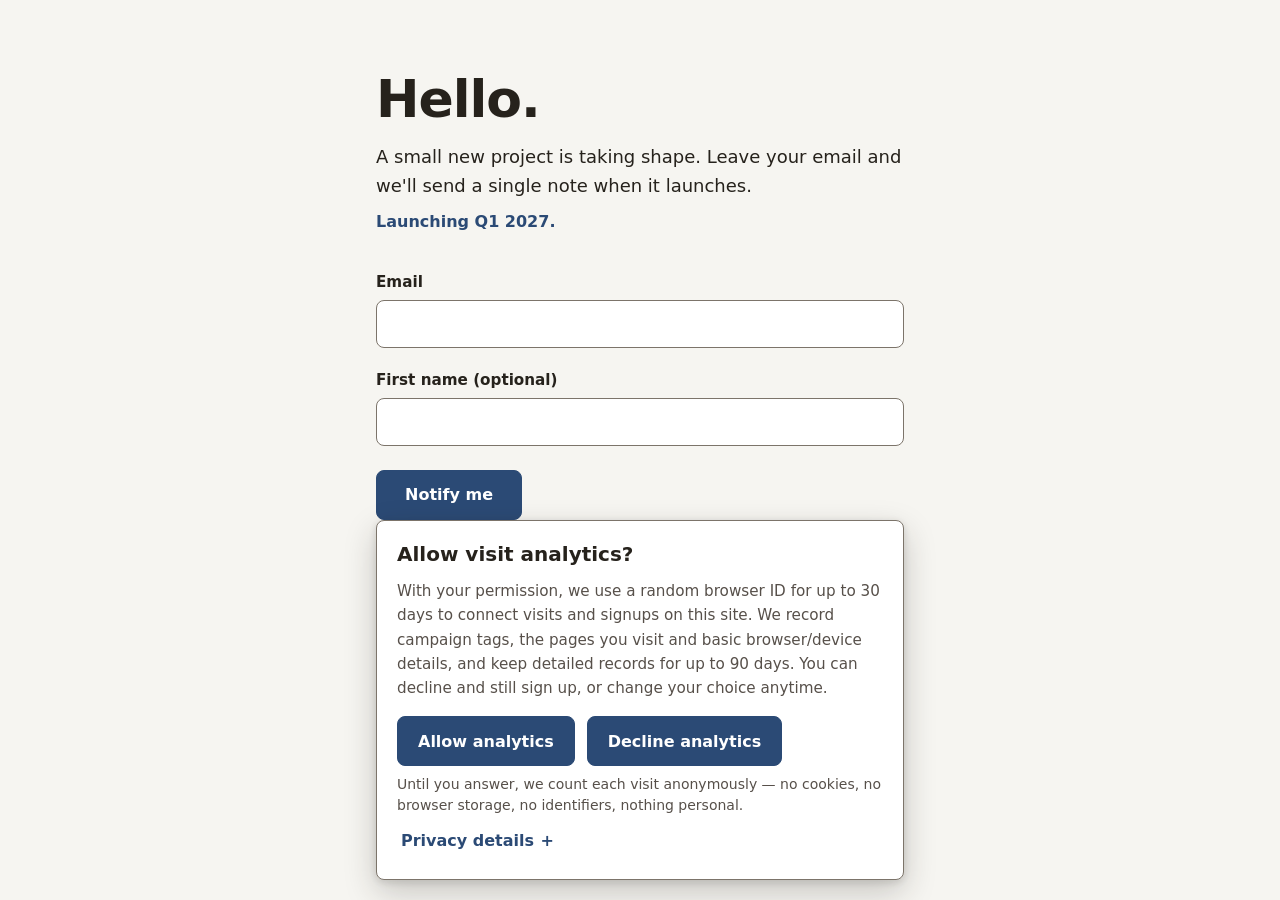
<file: index.html>
<!DOCTYPE html>
<html lang="en">
<head>
<meta charset="utf-8">
<meta name="viewport" content="width=device-width, initial-scale=1">
<meta name="color-scheme" content="light">
<meta name="referrer" content="strict-origin-when-cross-origin">
<title>Hello — get notified at launch</title>
<meta name="description" content="A small new project is taking shape. Leave your email and we'll send a single note when it launches.">
<link rel="icon" href="favicon.ico" sizes="16x16 32x32 48x48">
<link rel="icon" type="image/svg+xml" href="favicon.svg">
<link rel="apple-touch-icon" href="apple-touch-icon.png">
<meta property="og:type" content="website">
<meta property="og:site_name" content="Shadow Launch Staging">
<meta property="og:title" content="Hello — get notified at launch">
<meta property="og:description" content="A small new project is taking shape. Leave your email and we'll send a single note when it launches.">
<meta property="og:url" content="https://shadowlaunchstaging.com/">
<meta property="og:image" content="https://shadowlaunchstaging.com/og-image.png">
<meta property="og:image:width" content="512">
<meta property="og:image:height" content="512">
<meta property="og:image:type" content="image/png">
<meta property="og:image:alt" content="ShadowLaunchStaging logo">
<meta name="twitter:card" content="summary">
<meta name="twitter:image" content="https://shadowlaunchstaging.com/og-image.png">
<link rel="stylesheet" href="styles.css">
</head>
<body>
<main id="main">

  <section class="intro" aria-labelledby="intro-title">
    <h1 id="intro-title">Hello.</h1>
    <p class="lead">A small new project is taking shape. Leave your email and we'll send a single note when it launches.</p>
    <p class="launch-line">Launching Q1 2027.</p>

    <!-- Inert locally: no action attribute, button type="button", status stays
         empty. signup.js acts only when a real signup-config.js (deployed
         variant) defines window.__SHADOW_SIGNUP_CONFIG__; tracking.js acts only
         when a real tracking-config.js defines window.__SHADOW_TRACKING_CONFIG__.
         Both stay silent on file:// and without config — no requests, no storage. -->
    <form class="signup" data-signup>
      <div class="field">
        <label for="signup-email">Email</label>
        <input type="email" id="signup-email" name="email" required autocomplete="email">
      </div>
      <div class="field">
        <label for="signup-first-name">First name (optional)</label>
        <input type="text" id="signup-first-name" name="first_name" autocomplete="given-name">
      </div>
      <button class="signup-button" type="button">Notify me</button>
      <p class="signup-status" role="status" aria-live="polite"></p>
    </form>

    <p class="consent">When your signup request reaches us, we store the email you enter, your first name if you add one, the address of the page you signed up from, and basic technical details (time, IP, browser, browser language, and the referring page if your browser sends one) — solely to send you the one launch note and to protect the form from abuse. To do that, submissions are checked by Google reCAPTCHA Enterprise, a separate security service from Google. Visit analytics is a separate, optional choice — allowing analytics is never required to sign up.</p>
  </section>

</main>

<!-- Consent banner (ui-ux spec consent-banner-spec__20261001-142148.md; final
     strings from marketing-copy consent-privacy-wording__20261001-142148.md).
     Ships hidden; tracking.js unhides it only after validating a live enabled
     window.__SHADOW_TRACKING_CONFIG__ on a non-file: origin. Without that it
     stays hidden forever: no storage, no requests, fully inert locally.
     Sticky bottom overlay pinned to the viewport bottom (revision
     consent-banner-sticky__20261002-145950 — user directive 2026-10-02
     supersedes the 2026-10-01 normal-flow placement; the page stays scrollable
     and non-modal). Compact viewports show a small bar whose "Privacy details"
     disclosure opens as a fullscreen fixed panel (tracking.js adds the
     .consent-banner--details-open class that hides the bar and makes the
     background non-focusable, with robust cleanup); desktop keeps the full
     inline disclosure in a centered, height-capped card. -->
<aside class="consent-banner" data-consent-banner aria-labelledby="consent-banner-title" hidden>
  <div class="consent-banner__inner">
    <h2 id="consent-banner-title" tabindex="-1">Allow visit analytics?</h2>
    <p class="consent-banner__body">With your permission, we use a random browser ID for up to 30 days to connect visits and signups on this site. We record campaign tags, the pages you visit and basic browser/device details, and keep detailed records for up to 90 days. You can decline and still sign up, or change your choice anytime.</p>

    <div class="consent-banner__actions">
      <button type="button" class="consent-btn" data-consent-allow>Allow analytics</button>
      <button type="button" class="consent-btn" data-consent-decline>Decline analytics</button>
    </div>
    <p class="consent-banner__note" data-consent-note>Until you answer, we count each visit anonymously — no cookies, no browser storage, no identifiers, nothing personal.</p>

    <!-- Manager mode only (reopened via footer "Privacy choices" after a
         choice exists); hidden in the initial decision state. -->
    <p class="consent-banner__current" data-consent-current hidden></p>
    <button type="button" class="consent-btn" data-consent-toggle hidden>Turn off analytics</button>
    <button type="button" class="consent-btn consent-btn--ghost" data-consent-close hidden>Close</button>

    <!-- Native disclosure; tracking.js adds only focus choreography, Escape
         and the fullscreen Close handling on live pages. Placed last so the
         tab order is Allow → Decline → Privacy details in decision mode and
         turn on/off → Close → Privacy details in manager mode (ui-ux §8.3).
         The Close control at the top of the body is the fullscreen panel's
         chrome (compact viewports only; hidden on the desktop inline view). -->
    <details class="consent-details" data-consent-details>
      <summary class="consent-details__summary"><span>Privacy details</span></summary>
      <div class="consent-details__body">
        <button type="button" class="consent-details__close" data-consent-details-close>Close</button>
        <p class="consent-details__heading">Who is responsible</p>
        <p>This site is run by Canvas Tech Solutions, which is responsible for the data described here.</p>

        <p class="consent-details__heading">The anonymous visit count</p>
        <p>Before you answer, each page view is counted as one anonymous row: the page path, any traffic-source (utm) tags, the referring site when present, device type (mobile, desktop or tablet) and the time — nothing else is kept, on your device or ours.</p>

        <p class="consent-details__heading">What we collect if you allow analytics</p>
        <ul>
          <li>Campaign tags from the page address, when present: utm_source, utm_medium, utm_campaign, utm_id, utm_content and utm_term. Other tags and ad-click IDs (like gclid or fbclid) are ignored.</li>
          <li>The page address in a cleaned form: the site, the page path and the accepted campaign tags — not the full address with every parameter.</li>
          <li>Basic browser/device details: device type, browser family and major version, operating-system family, a screen-size range, and your browser's main language. We don't record the raw browser identification string and we don't fingerprint your device.</li>
          <li>A random browser ID, kept for up to 30 days: a random code stored for this site only. It's not your name, email or account — but it can be linked to a signup you make here, so it isn't anonymous.</li>
          <li>A session ID for the current tab, which expires after 30 minutes of inactivity.</li>
          <li>Visit records: one record per page view measured after you allow analytics, kept for up to 90 days.</li>
        </ul>

        <p class="consent-details__heading">How analytics connects to signups</p>
        <p>If you allow analytics and later submit the launch-notification form on this site, your visit can be connected to that signup, so we can see which campaign brought you here. If you decline or haven't chosen, signing up works exactly the same — we just store the page address without campaign tags, and no visit connection is made. Allowing analytics is never required to sign up.</p>

        <p class="consent-details__heading">Service providers</p>
        <ul>
          <li>This site's pages are hosted by GitHub Pages (GitHub, Inc.).</li>
          <li>Signup and analytics records are stored in a PostgreSQL database hosted in Ontario, on Microsoft Azure. Other parts of the service — such as backups or support — may involve processing outside Ontario.</li>
          <li>The launch-notification form is protected by Google reCAPTCHA Enterprise, a separate security service from Google that checks submissions for abuse. It runs whether or not you allow analytics; declining analytics doesn't turn it off.</li>
        </ul>

        <p class="consent-details__heading">Why we use this data</p>
        <ul>
          <li>To measure which campaigns bring visits and launch-notification signups on this site.</li>
          <li>To spot coarse browser and device compatibility issues.</li>
        </ul>

        <p class="consent-details__heading">What we don't do</p>
        <ul>
          <li>No advertising trackers or ad pixels.</li>
          <li>No cross-site identity — your browser ID works on this site only.</li>
          <li>No joining analytics data to your email address.</li>
          <li>No fingerprinting.</li>
          <li>No full IP address in analytics records. Like any website, this site's ordinary hosting and security do receive standard network details such as your IP address — that's separate from the optional analytics choice.</li>
          <li>If you decline: we store only your choice and its date on your browser — no browser ID, no visit records.</li>
        </ul>

        <p class="consent-details__heading">How long we keep it</p>
        <ul>
          <li>Random browser ID: up to 30 days.</li>
          <li>Detailed visit records and signup links: up to 90 days.</li>
          <li>Your privacy choice itself: up to 180 days, or until we make a material change to this notice.</li>
          <li>Summary counts without browser IDs (for example, visits per campaign per day): up to 13 months.</li>
        </ul>

        <p class="consent-details__heading">Changing your choice</p>
        <p>Select 'Privacy choices' anytime. Declining or withdrawing stops collection immediately, clears the browser ID and discards any not-yet-sent visits. Records already made are kept until their normal expiry (above) unless you ask us to delete them.</p>

        <p class="consent-details__heading">Access and deletion</p>
        <p>You can ask what data is connected to your browser ID, or have it deleted, by contacting the site owner (Canvas Tech Solutions). Because a browser ID alone doesn't prove who you are, we use a basic verification step before sharing or deleting anything.</p>
      </div>
    </details>
  </div>
</aside>

<footer class="site-footer">
  <p>© 2026</p>
  <!-- Persistent post-decision control: hidden until a choice exists and while
       the banner/manager surface is open (tracking.js toggles it). -->
  <p class="footer-privacy" data-footer-privacy hidden>
    <button type="button" class="footer-privacy__button" data-consent-reopen>Privacy choices</button>
    <span class="footer-privacy__state" data-consent-state></span>
  </p>
  <!-- Pre-existing live region for consent state feedback (screen readers);
       describes the stored preference only, never claims measurement success. -->
  <p class="visually-hidden" role="status" data-consent-status></p>
</footer>

<script src="signup.js" defer></script>
<script src="signup-config.js" defer></script>
<script src="tracking-config.js" defer></script>
<script src="tracking.js" defer></script>
</body>
</html>
</file>
<file: styles.css>
/* t0001 — FE/BE signup integration test page (fe-pipe-test__20260925-020912).
   Self-contained: system fonts, no imports, no external assets.
   One accent color; WCAG AA contrast; fluid 320px–1440px+. */

:root {
  --bg: #f6f5f1;
  --ink: #26221c;
  --muted: #57504a;
  --accent: #2b4a75;
  --accent-hover: #223c60;
  --accent-ink: #ffffff;
  --field-bg: #ffffff;
  --field-border: #7c746a;
  --success: #1e5c3d;
  --error: #8c2f21;
}

*,
*::before,
*::after { box-sizing: border-box; }

html { -webkit-text-size-adjust: 100%; }

body {
  margin: 0;
  min-height: 100vh;
  min-height: 100svh;
  display: flex;
  flex-direction: column;
  background: var(--bg);
  color: var(--ink);
  font-family: system-ui, -apple-system, "Segoe UI", Roboto, "Helvetica Neue", Arial, sans-serif;
  line-height: 1.6;
}

main {
  flex: 1 0 auto;
  display: grid;
  place-items: center;
  padding: clamp(2.5rem, 8vh, 5rem) 1.25rem;
}

.intro {
  width: 100%;
  max-width: 33rem;
  margin: 0 auto;
}

h1 {
  margin: 0 0 1rem;
  font-size: clamp(2.25rem, 7vw, 3.25rem);
  line-height: 1.05;
  letter-spacing: -0.02em;
}

.lead {
  margin: 0 0 0.5rem;
  font-size: 1.125rem;
}

.launch-line {
  margin: 0 0 2.25rem;
  font-size: 1rem;
  font-weight: 600;
  color: var(--accent);
}

/* Signup form (inert locally; live only via a real signup-config.js) */

.field { margin: 0 0 1.25rem; }

.field label {
  display: block;
  margin: 0 0 0.35rem;
  font-size: 0.95rem;
  font-weight: 600;
}

.field input {
  width: 100%;
  min-height: 48px;
  padding: 0.6rem 0.85rem;
  font: inherit;
  font-size: 1rem;
  color: var(--ink);
  background: var(--field-bg);
  border: 1px solid var(--field-border);
  border-radius: 8px;
}

.signup-button {
  min-height: 48px;
  margin-top: 0.25rem;
  padding: 0.7rem 1.75rem;
  font: inherit;
  font-size: 1rem;
  font-weight: 600;
  color: var(--accent-ink);
  background: var(--accent);
  border: 1px solid var(--accent);
  border-radius: 8px;
  cursor: pointer;
}

.signup-button:hover { background: var(--accent-hover); border-color: var(--accent-hover); }

.signup-button[disabled] { opacity: 0.65; cursor: default; }

/* Disabled-not-hidden success state (2026-10-01 user direction): the input
   keeps its exact box (no layout shift); only opacity signals the state. */
.field input[disabled] { opacity: 0.65; cursor: default; }

.signup-status {
  min-height: 1.6em;
  margin: 0.9rem 0 0;
  font-size: 0.95rem;
  font-weight: 600;
}

/* Reserve two status lines on narrow viewports: the longest error wording
   wraps to two lines below ~768px, and the reserved space (present in the
   empty state too) keeps submit outcomes at zero layout shift (2026-10-01
   user directive; verified 1440/390/320 — page height delta 0). */
@media (max-width: 767px) {
  .signup-status { min-height: 3.2em; }
}

.signup-status--success { color: var(--success); }
.signup-status--error { color: var(--error); }

.consent {
  margin: 1.75rem 0 0;
  font-size: 0.875rem;
  color: var(--muted);
}

/* Visible focus (WCAG 2.2) for links and form controls */

a:focus-visible,
.field input:focus-visible,
.signup-button:focus-visible,
.consent-btn:focus-visible,
.consent-details__summary:focus-visible,
.consent-details__close:focus-visible,
.footer-privacy__button:focus-visible {
  outline: 3px solid var(--accent);
  outline-offset: 2px;
  border-radius: 8px;
}

.field input:focus-visible { border-color: var(--accent); }

/* Footer */

.site-footer {
  flex-shrink: 0;
  padding: 1.25rem;
  text-align: center;
}

.site-footer p {
  margin: 0;
  font-size: 0.85rem;
  color: var(--muted);
}

/* Consent banner — sticky bottom overlay (revision
   consent-banner-sticky__20261002-145950; the 2026-10-02 user directive
   supersedes the 2026-10-01 normal-flow placement, every other ui-ux spec
   consent-banner-spec__20261001-142148.md §4–§8 rule is kept). Cookie-banner
   behavior: pops up pinned to the bottom of the viewport until a choice is
   made; non-modal — the page stays scrollable/usable, no focus trap in
   decision/manager modes. The wrapper spans the viewport bottom but is
   click-through (pointer-events: none); only the card takes pointer events,
   so the page behind the padding zones stays interactive. Ships hidden in
   the markup; tracking.js unhides only with a live enabled tracking config.
   Reuses existing tokens only — no new colors (the overlay shadow is the
   page's ink token #26221c at alpha). */

.consent-banner {
  position: fixed;
  left: 0;
  right: 0;
  bottom: 0;
  z-index: 60;
  padding: 0 1rem 1.25rem;
  pointer-events: none;
}

.consent-banner__inner {
  pointer-events: auto;
  max-width: 33rem;
  margin: 0 auto;
  background: var(--field-bg);
  border: 1px solid var(--field-border);
  border-radius: 8px;
  padding: 1.25rem 1.25rem 1rem;
  box-shadow: 0 12px 32px rgba(38, 34, 28, 0.22), 0 2px 8px rgba(38, 34, 28, 0.14);
  /* A fixed card must never overflow the top of the viewport: capped height
     with internal scroll when the details expand inline. */
  max-height: calc(100vh - 2.5rem);
  overflow-y: auto;
}

.consent-banner__inner h2 {
  margin: 0 0 0.75rem;
  font-size: 1.25rem;
  line-height: 1.3;
}

.consent-banner__body {
  margin: 0 0 1rem;
  font-size: 0.95rem;
  color: var(--muted);
}

.consent-banner__actions {
  display: flex;
  flex-wrap: wrap;
  gap: 0.75rem;
  margin: 0 0 0.5rem;
}

/* Pre-choice count disclosure (ads-funnel-fix__20261010-014500): small muted
   line under the Allow/Decline row — the anonymous landing-count notice,
   visible only in the decision state (tracking.js hides it in manager mode,
   where the visitor has already answered and the sentence's "until you
   answer" frame no longer applies). Reuses the banner body's muted token
   (zero new colors) one size below the body text. */
.consent-banner__note {
  margin: 0;
  font-size: 0.875rem;
  line-height: 1.45;
  color: var(--muted);
  overflow-wrap: break-word;
}

/* Decision buttons: identical for both — equal prominence by construction
   (no filled-vs-outlined hierarchy); ≥48px touch targets. */
.consent-btn {
  min-height: 48px;
  padding: 0.7rem 1.25rem;
  font: inherit;
  font-size: 1rem;
  font-weight: 600;
  color: var(--accent-ink);
  background: var(--accent);
  border: 1px solid var(--accent);
  border-radius: 8px;
  cursor: pointer;
}

.consent-btn:hover { background: var(--accent-hover); border-color: var(--accent-hover); }

.consent-btn--ghost { background: transparent; color: var(--accent); }
.consent-btn--ghost:hover { background: transparent; border-color: var(--accent); }

/* Manager-mode extras */
.consent-banner__current {
  margin: 0.75rem 0 0.5rem;
  font-size: 0.95rem;
  font-weight: 600;
  color: var(--ink);
}

/* Native inline disclosure styled as a text button */
.consent-details { margin: 0.25rem 0 0; }

.consent-details__summary {
  display: inline-flex;
  align-items: center;
  min-height: 44px;
  padding: 0.5rem 0.25rem;
  color: var(--accent);
  font-weight: 600;
  cursor: pointer;
  list-style: none;
}

.consent-details__summary::-webkit-details-marker { display: none; }
.consent-details__summary::after { content: "+"; margin-left: 0.4rem; font-weight: 700; }
.consent-details[open] .consent-details__summary::after { content: "\2212"; }

.consent-details__body {
  font-size: 0.9rem;
  color: var(--muted);
  overflow-wrap: break-word;
}

/* Fullscreen-panel Close control (first child of the details body). Lives in
   the fullscreen panel on compact viewports only; hidden on the desktop
   inline disclosure. The button itself never receives the hidden attribute,
   so the display:none base is safe. */
.consent-details__close { display: none; }

.consent-details__body p { margin: 0.75rem 0 0.25rem; }
.consent-details__body ul { margin: 0.25rem 0; padding-left: 1.25rem; }
.consent-details__body li { margin: 0.25rem 0; }

.consent-details__heading {
  font-weight: 600;
  color: var(--ink);
}

/* Persistent "Privacy choices" control in the footer (post-decision).
   Layout is scoped to :not([hidden]) so an author rule can never defeat the
   UA [hidden]{display:none}: before a choice exists, while the banner/manager
   surface is open, and on the fully-inert local page the control is invisible
   AND unfocusable (QA F1, 2026-10-01 — author display:flex was overriding
   the hidden attribute). */
.footer-privacy:not([hidden]) {
  display: flex;
  flex-wrap: wrap;
  justify-content: center;
  align-items: center;
  gap: 0.5rem;
  margin: 0.5rem 0 0;
}

.footer-privacy__button {
  display: inline-flex;
  align-items: center;
  min-height: 44px;
  padding: 0.5rem 0.75rem;
  font: inherit;
  font-size: 0.875rem;
  font-weight: 600;
  color: var(--accent);
  background: transparent;
  border: none;
  border-radius: 8px;
  cursor: pointer;
  text-decoration: underline;
  text-underline-offset: 3px;
}

.footer-privacy__state {
  font-size: 0.85rem;
  color: var(--muted);
}

/* Screen-reader-only utility (structural — not a color) */
.visually-hidden {
  position: absolute;
  width: 1px;
  height: 1px;
  margin: -1px;
  padding: 0;
  overflow: hidden;
  clip: rect(0 0 0 0);
  clip-path: inset(50%);
  white-space: nowrap;
  border: 0;
}

/* Mobile compact mode (≤480px, this page's banner breakpoint): a very small
   bottom bar — heading + Allow/Decline + the collapsed "Privacy details"
   trigger. The body paragraph is CSS-hidden here; the fullscreen details
   panel below carries every fact it contains. Buttons keep ≥48px touch
   targets and identical (equal-prominence) styling; they sit side by side and
   wrap to stacked full-width rows exactly when the labels don't fit (the
   superseded §4.2 stacked-full-row rule lives on as that fallback). The bar
   floats 5rem above the viewport bottom, reserving a strip where the live
   reCAPTCHA Enterprise badge (fixed bottom-right, ~256×60, injected by the
   certified loader in signup.js after a submit attempt) sits on live pages —
   so no banner control is ever covered or click-blocked by it at 320/390
   (harness-measured); the centered desktop card never reaches that zone. */
@media (max-width: 480px) {
  .consent-banner { padding: 0 0.75rem 5rem; }

  .consent-banner__inner {
    padding: 0.875rem 0.875rem 0.5rem;
    max-height: calc(100vh - 6.5rem);
  }

  .consent-banner__inner h2 {
    margin: 0 0 0.5rem;
    font-size: 1.0625rem;
  }

  .consent-banner__body { display: none; }

  .consent-banner__actions {
    gap: 0.5rem;
    margin: 0 0 0.25rem;
  }

  .consent-banner__actions .consent-btn {
    flex: 1 1 auto;
    min-width: 0;
    padding: 0.7rem 0.75rem;
    font-size: 0.875rem;
  }

  .consent-details__summary { font-size: 0.875rem; }

  /* Fullscreen details: opening the disclosure on compact viewports swaps the
     bar for a fullscreen fixed panel (tracking.js adds
     .consent-banner--details-open, which hides the bar via visibility — the
     panel overrides visibility so it stays rendered; visibility:hidden also
     removes the bar's controls from the tab order and the a11y tree, so no
     obscured focus can occur). z-index -1 keeps the bar's card above the
     panel inside the banner's own stacking context. The panel carries exactly
     the desktop details content and scrolls internally; its bottom padding
     reserves the badge strip (5rem) plus air. */
  .consent-details__close {
    display: flex;
    position: sticky;
    top: 0;
    align-items: center;
    min-height: 44px;
    padding: 0.25rem 0.5rem 0.25rem 0;
    font: inherit;
    font-size: 0.875rem;
    font-weight: 600;
    color: var(--accent);
    background: var(--field-bg);
    border: none;
    border-bottom: 1px solid var(--field-border);
    border-radius: 0;
    cursor: pointer;
    text-align: left;
    text-decoration: underline;
    text-underline-offset: 3px;
  }

  .consent-details__close:hover { color: var(--accent-hover); }

  .consent-details[open] .consent-details__body {
    position: fixed;
    inset: 0;
    z-index: -1;
    background: var(--field-bg);
    overflow-y: auto;
    overscroll-behavior: contain;
    padding: 0 1rem 6rem;
    visibility: visible;
  }

  .consent-banner--details-open .consent-banner__inner { visibility: hidden; }
}

/* Print (fix round, 2026-10-02 — idea-0003 pattern): the fixed consent banner
   and the persistent footer control are interactive chrome, not page copy —
   hide them so the fixed banner neither interleaves with the page copy nor
   repeats per printed page. .footer-privacy is restated at its certified
   :not([hidden]) specificity: the (0,2,0) screen rule would otherwise beat a
   plain (0,1,0) print rule and keep printing once a choice exists (the same
   cascade mechanism as the QA F1 hidden-state guard). */
@media print {
  .consent-banner,
  .footer-privacy:not([hidden]) { display: none; }
}
</file>
